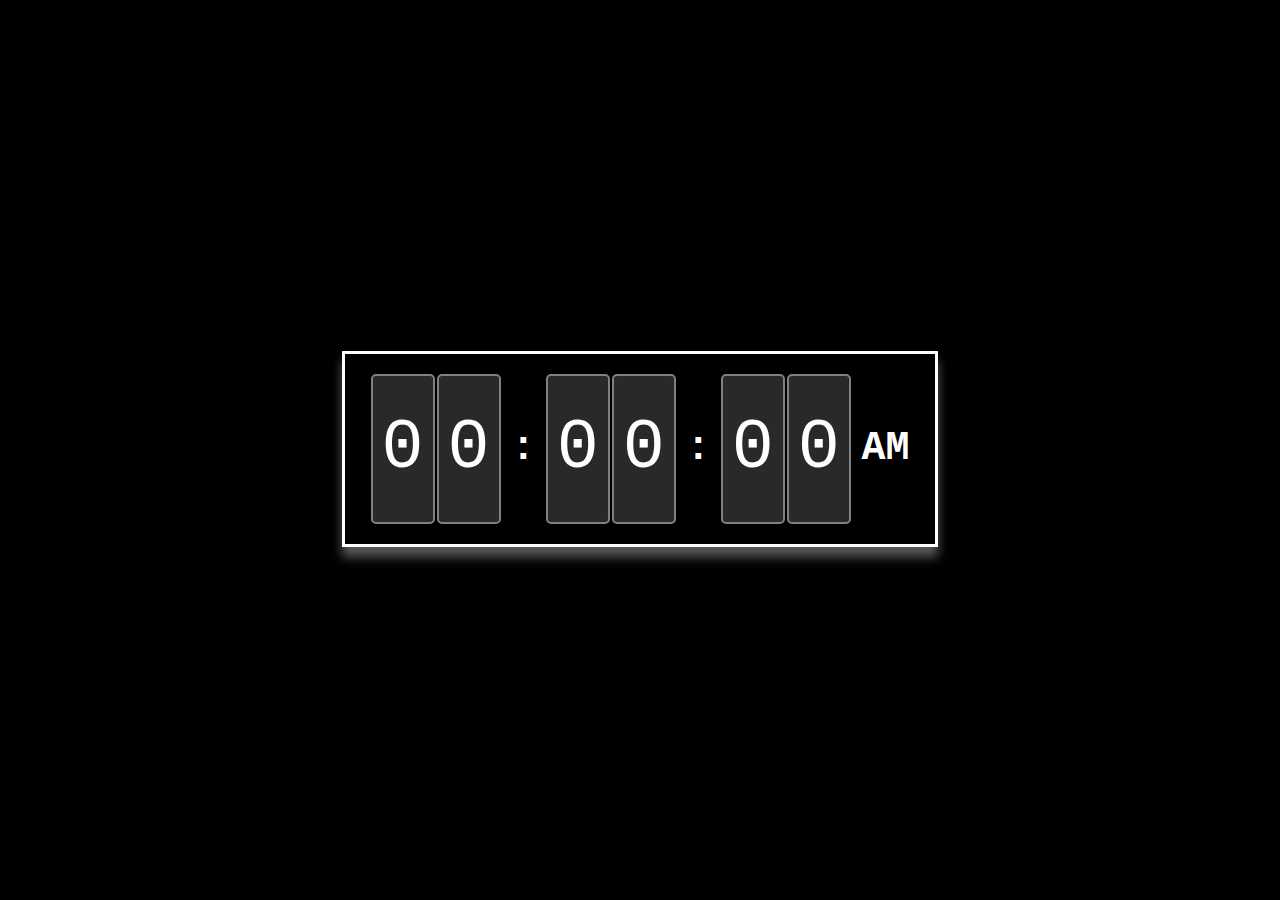
<file: index.html>
<!DOCTYPE html>
<html lang="en">
<head>
    <meta charset="UTF-8">
    <meta name="viewport" content="width=device-width, initial-scale=1.0">
    <title>Digital Clock</title>
    <link rel="stylesheet" href="Clock.css">
</head>
<body>
    <div id="Digital-Clock-Body">
        <div class="doubleunit">
            <div class="unit" id="tenshour">0</div>
            <div class="unit" id="unitshour">0</div>
        </div>
        <strong>:</strong>
        <div class="doubleunit">
            <div class="unit" id="tensmin">0</div>
            <div class="unit" id="unitsmin">0</div>
        </div>
        <strong>:</strong>
        <div class="doubleunit">
            <div class="unit" id="tenssec">0</div>
            <div class="unit" id="unitssec">0</div>
        </div>
        <strong>
            <div id="pmam">AM</div>
        </strong>
    </div>
    <script src="Clock.js"></script>
</body>
</html>
</file>
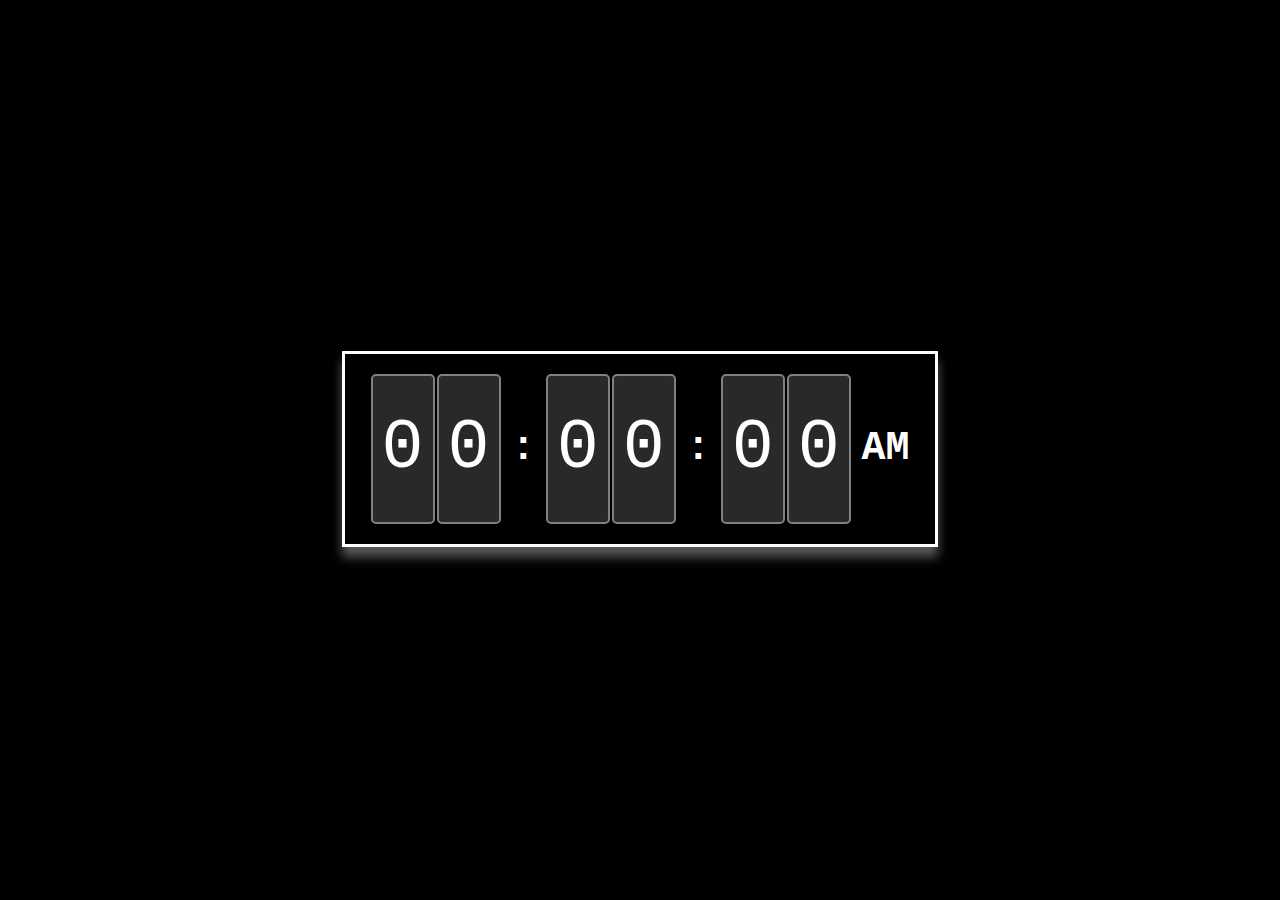
<file: Clock.html>
<!DOCTYPE html>
<html lang="en">
<head>
    <meta charset="UTF-8">
    <meta name="viewport" content="width=device-width, initial-scale=1.0">
    <title>Digital Clock</title>
    <link rel="stylesheet" href="Clock.css">
</head>
<body>
    <div id="Digital-Clock-Body">
        <div class="doubleunit">
            <div class="unit" id="tenshour">0</div>
            <div class="unit" id="unitshour">0</div>
        </div>
        <strong>:</strong>
        <div class="doubleunit">
            <div class="unit" id="tensmin">0</div>
            <div class="unit" id="unitsmin">0</div>
        </div>
        <strong>:</strong>
        <div class="doubleunit">
            <div class="unit" id="tenssec">0</div>
            <div class="unit" id="unitssec">0</div>
        </div>
        <strong>
            <div id="pmam">AM</div>
        </strong>
    </div>
    <script src="Clock.js"></script>
</body>
</html>
</file>
<file: Clock.css>
* {
    margin: 0;
    padding: 0;
    font-family: 'Courier New', monospace;
}
html {
    height: 100%;
}
body {
    display: flex;
    justify-content: center;
    align-items: center;
    background-color: black;
    color: white;
    min-height: 99.7%;
}
strong {
    display: flex;
    align-items: center;
    font-size: 40px;
}
#Digital-Clock-Body {
    height: 150px;
    min-width: 550px;
    padding: 20px;
    display: flex;
    gap: 5px;
    border: 3px solid white;
    justify-content: space-evenly;
    align-self: center;
    box-shadow: rgba(255, 255, 255, 0.35) 0px 10px 10px;
}
.doubleunit {
    display: flex;
    min-width: 130px;
    gap: 2px;
    justify-content: space-between;
}
.unit {
    width: 100%;
    display: flex;
    border: 2px solid grey;
    border-radius: 5px;
    background-color: #292929;
    align-items: center;
    justify-content: center;
    font-size: 70px;
}
</file>
